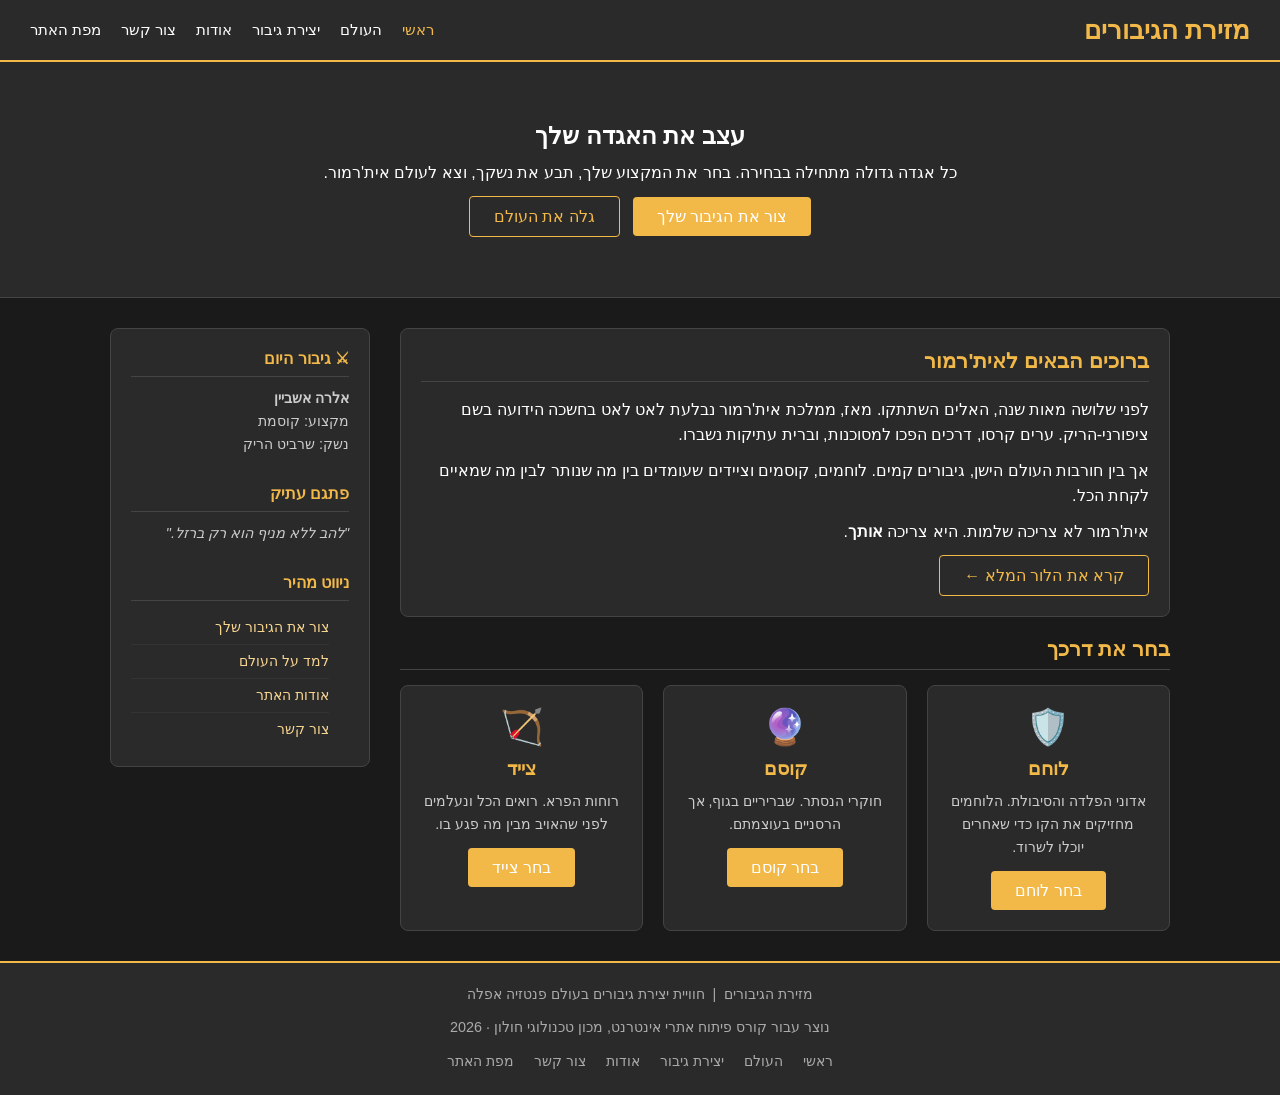
<file: index.html>
<!DOCTYPE html>
<html lang="he">
<head>
    <meta charset="UTF-8" />
    <meta name="viewport" content="width=device-width, initial-scale=1.0" />
    <title>מזירת הגיבורים - עצב את האגדה שלך</title>
    <meta name="description" content="מזירת הגיבורים היא אתר יצירת גיבורים לעולם פנטזיה אפלה. בחר את המקצוע שלך וצא לדרך." />
    <meta name="keywords" content="RPG, גיבור, פנטזיה, לוחם, קוסם, צייד" />
    <meta name="author" content="מזירת הגיבורים" />
    <link rel="icon" href="#" />
    <link rel="stylesheet" href="styles/myStyle.css" />
</head>
<body>

<div class="page-wrapper">

    <!-- כותרת -->
    <header>
        <h1>מזירת הגיבורים</h1>
        <nav>
            <ul>
                <li><a href="index.html" class="active">ראשי</a></li>
                <li><a href="lore.html">העולם</a></li>
                <li><a href="heroCreator.html">יצירת גיבור</a></li>
                <li><a href="about.html">אודות</a></li>
                <li><a href="contactUs.html">צור קשר</a></li>
                <li><a href="siteMap.html">מפת האתר</a></li>
            </ul>
        </nav>
    </header>

    <!-- באנר ראשי -->
    <section class="hero-banner">
        <h2>עצב את האגדה שלך</h2>
        <p>
            כל אגדה גדולה מתחילה בבחירה. בחר את המקצוע שלך,
            תבע את נשקך, וצא לעולם אית'רמור.
        </p>
        <a href="heroCreator.html" class="btn btn-primary">צור את הגיבור שלך</a>
        &nbsp;
        <a href="lore.html" class="btn btn-secondary">גלה את העולם</a>
    </section>

    <!-- אזור תוכן -->
    <div class="content-area">

        <main>
            <!-- אודות העולם -->
            <div class="card">
                <h2 class="section-title">ברוכים הבאים לאית'רמור</h2>
                <p>
                    לפני שלושה מאות שנה, האלים השתתקו. מאז, ממלכת אית'רמור
                    נבלעת לאט לאט בחשכה הידועה בשם ציפורני-הריק. ערים קרסו,
                    דרכים הפכו למסוכנות, וברית עתיקות נשברו.
                </p>
                <p>
                    אך בין חורבות העולם הישן, גיבורים קמים. לוחמים, קוסמים
                    וציידים שעומדים בין מה שנותר לבין מה שמאיים לקחת הכל.
                </p>
                <p>
                    אית'רמור לא צריכה שלמות. היא צריכה <strong>אותך</strong>.
                </p>
                <a href="lore.html" class="btn btn-secondary">קרא את הלור המלא ←</a>
            </div>

            <!-- שלושת המקצועות -->
            <h2 class="section-title">בחר את דרכך</h2>
            <div class="class-grid">

                <div class="class-card">
                    <span class="class-icon">🛡️</span>
                    <h3>לוחם</h3>
                    <p>אדוני הפלדה והסיבולת. הלוחמים מחזיקים את הקו כדי שאחרים יוכלו לשרוד.</p>
                    <a href="heroCreator.html" class="btn btn-primary">בחר לוחם</a>
                </div>

                <div class="class-card">
                    <span class="class-icon">🔮</span>
                    <h3>קוסם</h3>
                    <p>חוקרי הנסתר. שבריריים בגוף, אך הרסניים בעוצמתם.</p>
                    <a href="heroCreator.html" class="btn btn-primary">בחר קוסם</a>
                </div>

                <div class="class-card">
                    <span class="class-icon">🏹</span>
                    <h3>צייד</h3>
                    <p>רוחות הפרא. רואים הכל ונעלמים לפני שהאויב מבין מה פגע בו.</p>
                    <a href="heroCreator.html" class="btn btn-primary">בחר צייד</a>
                </div>

            </div>
        </main>

        <!-- סרגל צד -->
        <aside>
            <h3>⚔ גיבור היום</h3>
            <p><strong>אלרה אשביין</strong><br />מקצוע: קוסמת<br />נשק: שרביט הריק</p>

            <br />

            <h3>פתגם עתיק</h3>
            <p><em>"להב ללא מניף הוא רק ברזל."</em></p>

            <br />

            <h3>ניווט מהיר</h3>
            <ul>
                <li><a href="heroCreator.html">צור את הגיבור שלך</a></li>
                <li><a href="lore.html">למד על העולם</a></li>
                <li><a href="about.html">אודות האתר</a></li>
                <li><a href="contactUs.html">צור קשר</a></li>
            </ul>
        </aside>

    </div><!-- end .content-area -->

    <!-- כותרת תחתונה -->
    <footer>
        <p>מזירת הגיבורים &nbsp;|&nbsp; חוויית יצירת גיבורים בעולם פנטזיה אפלה</p>
        <p>נוצר עבור קורס פיתוח אתרי אינטרנט, מכון טכנולוגי חולון · 2026</p>
        <nav>
            <ul>
                <li><a href="index.html">ראשי</a></li>
                <li><a href="lore.html">העולם</a></li>
                <li><a href="heroCreator.html">יצירת גיבור</a></li>
                <li><a href="about.html">אודות</a></li>
                <li><a href="contactUs.html">צור קשר</a></li>
                <li><a href="siteMap.html">מפת האתר</a></li>
            </ul>
        </nav>
    </footer>

</div><!-- end .page-wrapper -->

</body>
</html>
</file>
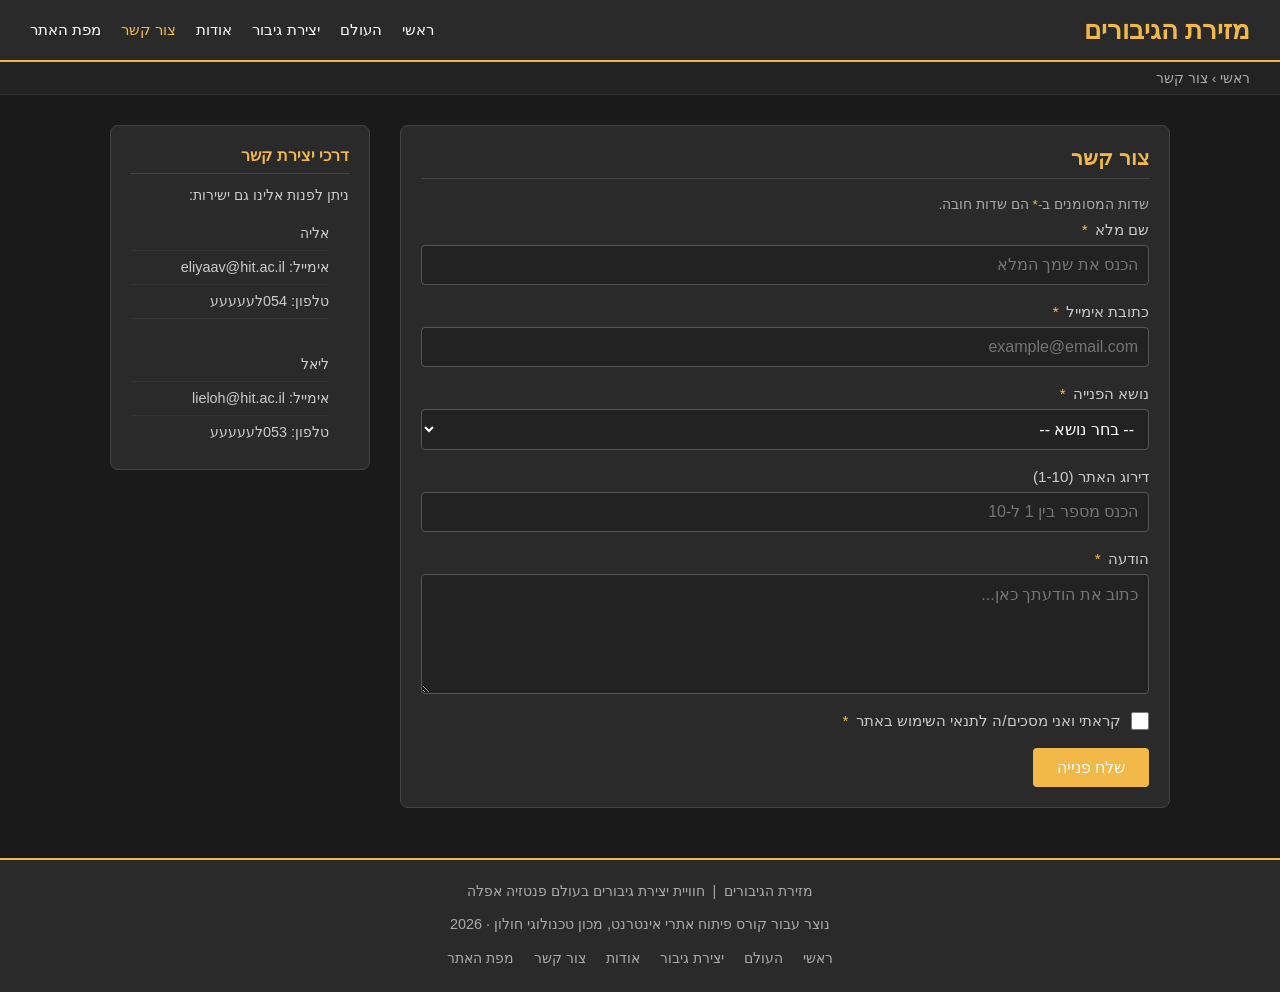
<file: contactUs.html>
<!DOCTYPE html>
<html lang="he">
<head>
    <meta charset="UTF-8" />
    <meta name="viewport" content="width=device-width, initial-scale=1.0" />
    <title>מזירת הגיבורים - צור קשר</title>
    <meta name="description" content="צרו קשר עם צוות מזירת הגיבורים — שאלות, הצעות ודיווח על תקלות." />
    <meta name="keywords" content="צור קשר, מזירת הגיבורים, פנייה, שאלות" />
    <meta name="author" content="מזירת הגיבורים" />
    <link rel="icon" href="#" />
    <link rel="stylesheet" href="styles/myStyle.css" />
</head>
<body>

<div class="page-wrapper">

    <!-- כותרת -->
    <header>
        <h1>מזירת הגיבורים</h1>
        <nav>
            <ul>
                <li><a href="index.html">ראשי</a></li>
                <li><a href="lore.html">העולם</a></li>
                <li><a href="heroCreator.html">יצירת גיבור</a></li>
                <li><a href="about.html">אודות</a></li>
                <li><a href="contactUs.html" class="active">צור קשר</a></li>
                <li><a href="siteMap.html">מפת האתר</a></li>
            </ul>
        </nav>
    </header>

    <!-- פירורי לחם -->
    <div class="breadcrumbs">
        <a href="index.html">ראשי</a> &rsaquo; צור קשר
    </div>

    <!-- אזור תוכן -->
    <div class="content-area">

        <main>
            <div class="card">
                <h2 class="section-title">צור קשר</h2>
                <p class="required-note">שדות המסומנים ב-<span style="color:#f2b949;">*</span> הם שדות חובה.</p>

                <form>

                    <!-- שם -->
                    <div class="form-group">
                        <label for="name">שם מלא <span class="required">*</span></label>
                        <input
                                type="text"
                                id="name"
                                name="name"
                                placeholder="הכנס את שמך המלא"
                                required
                        />
                    </div>

                    <!-- אימייל -->
                    <div class="form-group">
                        <label for="email">כתובת אימייל <span class="required">*</span></label>
                        <input
                                type="email"
                                id="email"
                                name="email"
                                placeholder="example@email.com"
                                required
                        />
                    </div>

                    <!-- נושא הפנייה -->
                    <div class="form-group">
                        <label for="subject">נושא הפנייה <span class="required">*</span></label>
                        <select id="subject" name="subject" required>
                            <option value="" disabled selected>-- בחר נושא --</option>
                            <option value="bug">דיווח על תקלה</option>
                            <option value="question">שאלה כללית</option>
                            <option value="suggestion">הצעה לשיפור</option>
                            <option value="other">אחר</option>
                        </select>
                    </div>

                    <!-- דירוג -->
                    <div class="form-group">
                        <label for="rating">דירוג האתר (1-10)</label>
                        <input
                                type="number"
                                id="rating"
                                name="rating"
                                min="1"
                                max="10"
                                placeholder="הכנס מספר בין 1 ל-10"
                        />
                    </div>

                    <!-- הודעה -->
                    <div class="form-group">
                        <label for="message">הודעה <span class="required">*</span></label>
                        <textarea
                                id="message"
                                name="message"
                                placeholder="כתוב את הודעתך כאן..."
                                required
                        ></textarea>
                    </div>

                    <!-- הסכמה לתנאים -->
                    <div class="form-group">
                        <div class="checkbox-group">
                            <input type="checkbox" id="agree" name="agree" required />
                            <label for="agree">קראתי ואני מסכים/ה לתנאי השימוש באתר <span class="required">*</span></label>
                        </div>
                    </div>

                    <!-- כפתור שליחה -->
                    <div>
                        <button type="submit" class="btn btn-primary">שלח פנייה</button>
                    </div>

                </form>
            </div>
        </main>

        <!-- סרגל צד -->
        <aside>
            <h3>דרכי יצירת קשר</h3>
            <p>ניתן לפנות אלינו גם ישירות:</p>
            <ul>
                <li>אליה</li>
                <li>אימייל: eliyaav@hit.ac.il</li>
                <li>טלפון: 054לעעעעע</li>
                <br />
                <li>ליאל</li>
                <li>אימייל: lieloh@hit.ac.il</li>
                <li>טלפון: 053לעעעעע</li>
            </ul>
        </aside>

    </div><!-- end .content-area -->

    <!-- כותרת תחתונה -->
    <footer>
        <p>מזירת הגיבורים &nbsp;|&nbsp; חוויית יצירת גיבורים בעולם פנטזיה אפלה</p>
        <p>נוצר עבור קורס פיתוח אתרי אינטרנט, מכון טכנולוגי חולון · 2026</p>
        <nav>
            <ul>
                <li><a href="index.html">ראשי</a></li>
                <li><a href="lore.html">העולם</a></li>
                <li><a href="heroCreator.html">יצירת גיבור</a></li>
                <li><a href="about.html">אודות</a></li>
                <li><a href="contactUs.html">צור קשר</a></li>
                <li><a href="siteMap.html">מפת האתר</a></li>
            </ul>
        </nav>
    </footer>

</div><!-- end .page-wrapper -->

</body>
</html>
</file>
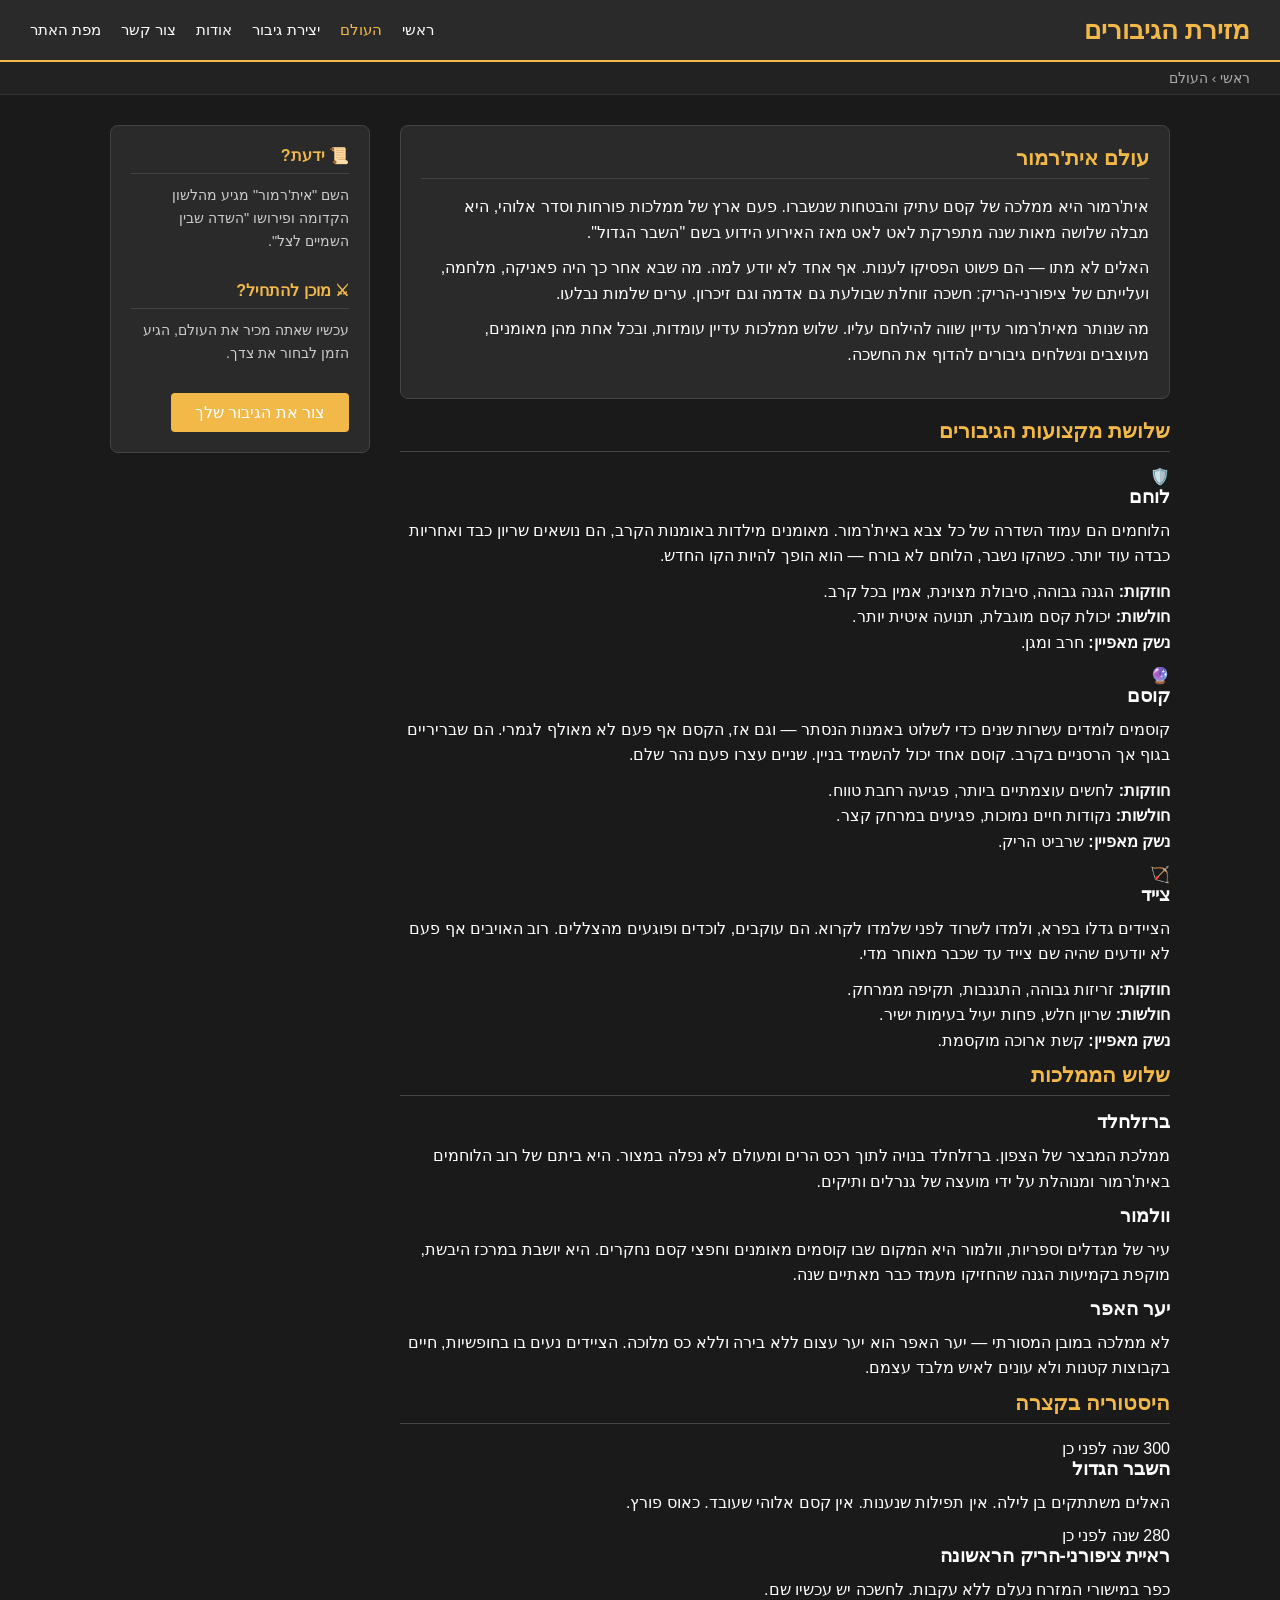
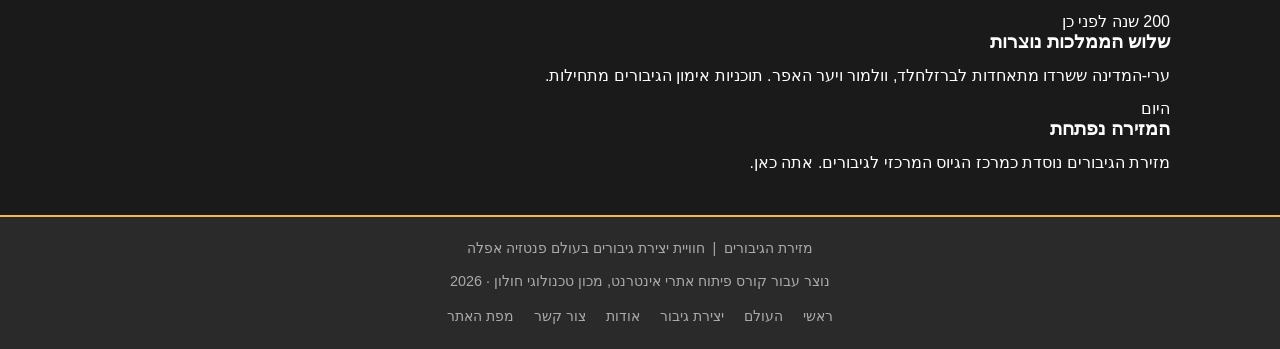
<file: lore.html>
<!DOCTYPE html>
<html lang="he">
<head>
    <meta charset="UTF-8" />
    <meta name="viewport" content="width=device-width, initial-scale=1.0" />
    <title>מזירת הגיבורים - עולם אית'רמור</title>
    <meta name="description" content="למד על עולם הפנטזיה האפלה של אית'רמור — ההיסטוריה שלו, ממלכותיו ושלושת מקצועות הגיבורים." />
    <meta name="keywords" content="אית'רמור, לור, עולם פנטזיה, לוחם, קוסם, צייד, מזירת הגיבורים" />
    <meta name="author" content="מזירת הגיבורים" />
    <link rel="icon" href="#" />
    <link rel="stylesheet" href="styles/myStyle.css" />
</head>
<body>

<div class="page-wrapper">

    <!-- כותרת -->
    <header>
        <h1>מזירת הגיבורים</h1>
        <nav>
            <ul>
                <li><a href="index.html">ראשי</a></li>
                <li><a href="lore.html" class="active">העולם</a></li>
                <li><a href="heroCreator.html">יצירת גיבור</a></li>
                <li><a href="about.html">אודות</a></li>
                <li><a href="contactUs.html">צור קשר</a></li>
                <li><a href="siteMap.html">מפת האתר</a></li>
            </ul>
        </nav>
    </header>

    <!-- פירורי לחם -->
    <div class="breadcrumbs">
        <a href="index.html">ראשי</a> &rsaquo; העולם
    </div>

    <!-- אזור תוכן -->
    <div class="content-area">

        <main>

            <!-- מבוא לעולם -->
            <div class="card">
                <h2 class="section-title">עולם אית'רמור</h2>
                <p>
                    אית'רמור היא ממלכה של קסם עתיק והבטחות שנשברו. פעם ארץ של ממלכות
                    פורחות וסדר אלוהי, היא מבלה שלושה מאות שנה מתפרקת לאט לאט
                    מאז האירוע הידוע בשם "השבר הגדול".
                </p>
                <p>
                    האלים לא מתו — הם פשוט הפסיקו לענות. אף אחד לא יודע למה.
                    מה שבא אחר כך היה פאניקה, מלחמה, ועלייתם של ציפורני-הריק: חשכה
                    זוחלת שבולעת גם אדמה וגם זיכרון. ערים שלמות נבלעו.
                </p>
                <p>
                    מה שנותר מאית'רמור עדיין שווה להילחם עליו. שלוש ממלכות עדיין עומדות,
                    ובכל אחת מהן מאומנים, מעוצבים ונשלחים גיבורים להדוף את החשכה.
                </p>
            </div>

            <!-- שלושת המקצועות -->
            <h2 class="section-title">שלושת מקצועות הגיבורים</h2>

            <div class="class-lore-card">
                <div class="class-lore-icon">🛡️</div>
                <div>
                    <h3>לוחם</h3>
                    <p>
                        הלוחמים הם עמוד השדרה של כל צבא באית'רמור. מאומנים מילדות
                        באומנות הקרב, הם נושאים שריון כבד ואחריות כבדה עוד יותר.
                        כשהקו נשבר, הלוחם לא בורח — הוא הופך להיות הקו החדש.
                    </p>
                    <p>
                        <strong>חוזקות:</strong> הגנה גבוהה, סיבולת מצוינת, אמין בכל קרב.<br />
                        <strong>חולשות:</strong> יכולת קסם מוגבלת, תנועה איטית יותר.<br />
                        <strong>נשק מאפיין:</strong> חרב ומגן.
                    </p>
                </div>
            </div>

            <div class="class-lore-card">
                <div class="class-lore-icon">🔮</div>
                <div>
                    <h3>קוסם</h3>
                    <p>
                        קוסמים לומדים עשרות שנים כדי לשלוט באמנות הנסתר — וגם אז,
                        הקסם אף פעם לא מאולף לגמרי. הם שבריריים בגוף אך הרסניים
                        בקרב. קוסם אחד יכול להשמיד בניין. שניים עצרו פעם נהר שלם.
                    </p>
                    <p>
                        <strong>חוזקות:</strong> לחשים עוצמתיים ביותר, פגיעה רחבת טווח.<br />
                        <strong>חולשות:</strong> נקודות חיים נמוכות, פגיעים במרחק קצר.<br />
                        <strong>נשק מאפיין:</strong> שרביט הריק.
                    </p>
                </div>
            </div>

            <div class="class-lore-card">
                <div class="class-lore-icon">🏹</div>
                <div>
                    <h3>צייד</h3>
                    <p>
                        הציידים גדלו בפרא, ולמדו לשרוד לפני שלמדו לקרוא. הם עוקבים,
                        לוכדים ופוגעים מהצללים. רוב האויבים אף פעם לא יודעים שהיה
                        שם צייד עד שכבר מאוחר מדי.
                    </p>
                    <p>
                        <strong>חוזקות:</strong> זריזות גבוהה, התגנבות, תקיפה ממרחק.<br />
                        <strong>חולשות:</strong> שריון חלש, פחות יעיל בעימות ישיר.<br />
                        <strong>נשק מאפיין:</strong> קשת ארוכה מוקסמת.
                    </p>
                </div>
            </div>

            <!-- הממלכות -->
            <h2 class="section-title">שלוש הממלכות</h2>

            <div class="kingdom-card">
                <h3>ברזלחלד</h3>
                <p>
                    ממלכת המבצר של הצפון. ברזלחלד בנויה לתוך רכס הרים ומעולם לא
                    נפלה במצור. היא ביתם של רוב הלוחמים באית'רמור ומנוהלת על ידי
                    מועצה של גנרלים ותיקים.
                </p>
            </div>

            <div class="kingdom-card">
                <h3>וולמור</h3>
                <p>
                    עיר של מגדלים וספריות, וולמור היא המקום שבו קוסמים מאומנים
                    וחפצי קסם נחקרים. היא יושבת במרכז היבשת, מוקפת בקמיעות
                    הגנה שהחזיקו מעמד כבר מאתיים שנה.
                </p>
            </div>

            <div class="kingdom-card">
                <h3>יער האפר</h3>
                <p>
                    לא ממלכה במובן המסורתי — יער האפר הוא יער עצום ללא בירה וללא
                    כס מלוכה. הציידים נעים בו בחופשיות, חיים בקבוצות קטנות ולא
                    עונים לאיש מלבד עצמם.
                </p>
            </div>

            <!-- ציר זמן -->
            <h2 class="section-title">היסטוריה בקצרה</h2>

            <div class="timeline-item">
                <div class="timeline-year">300 שנה לפני כן</div>
                <h3>השבר הגדול</h3>
                <p>האלים משתתקים בן לילה. אין תפילות שנענות. אין קסם אלוהי שעובד. כאוס פורץ.</p>
            </div>

            <div class="timeline-item">
                <div class="timeline-year">280 שנה לפני כן</div>
                <h3>ראיית ציפורני-הריק הראשונה</h3>
                <p>כפר במישורי המזרח נעלם ללא עקבות. לחשכה יש עכשיו שם.</p>
            </div>

            <div class="timeline-item">
                <div class="timeline-year">200 שנה לפני כן</div>
                <h3>שלוש הממלכות נוצרות</h3>
                <p>ערי-המדינה ששרדו מתאחדות לברזלחלד, וולמור ויער האפר. תוכניות אימון הגיבורים מתחילות.</p>
            </div>

            <div class="timeline-item">
                <div class="timeline-year">היום</div>
                <h3>המזירה נפתחת</h3>
                <p>מזירת הגיבורים נוסדת כמרכז הגיוס המרכזי לגיבורים. אתה כאן.</p>
            </div>

        </main>

        <!-- סרגל צד -->
        <aside>
            <h3>📜 ידעת?</h3>
            <p>השם "אית'רמור" מגיע מהלשון הקדומה ופירושו "השדה שבין השמיים לצל".</p>
            <br />
            <h3>⚔ מוכן להתחיל?</h3>
            <p>עכשיו שאתה מכיר את העולם, הגיע הזמן לבחור את צדך.</p>
            <br />
            <a href="heroCreator.html" class="btn btn-primary">צור את הגיבור שלך</a>
        </aside>

    </div><!-- end .content-area -->

    <!-- כותרת תחתונה -->
    <footer>
        <p>מזירת הגיבורים &nbsp;|&nbsp; חוויית יצירת גיבורים בעולם פנטזיה אפלה</p>
        <p>נוצר עבור קורס פיתוח אתרי אינטרנט, מכון טכנולוגי חולון · 2026</p>
        <nav>
            <ul>
                <li><a href="index.html">ראשי</a></li>
                <li><a href="lore.html">העולם</a></li>
                <li><a href="heroCreator.html">יצירת גיבור</a></li>
                <li><a href="about.html">אודות</a></li>
                <li><a href="contactUs.html">צור קשר</a></li>
                <li><a href="siteMap.html">מפת האתר</a></li>
            </ul>
        </nav>
    </footer>

</div><!-- end .page-wrapper -->

</body>
</html>
</file>
<file: styles/myStyle.css>
/* --- General Reset & Base --- */
* {
    margin: 0;
    padding: 0;
    box-sizing: border-box;
}

body {
    font-family: sans-serif;
    background-color: #1a1a1a;
    color: #ffffff;
    direction: rtl;
}

a {
    color: #f7d490;
    text-decoration: none;
}

a:hover {
    text-decoration: underline;
}

h1, h2, h3, p {
    margin-bottom: 10px;
}

p {
    line-height: 1.6;
}

ul {
    padding-right: 20px;
    line-height: 1.8;
}

img {
    max-width: 100%;
}

/* --- Header & Navigation --- */
header {
    background-color: #2a2a2a;
    padding: 15px 30px;
    border-bottom: 2px solid #f2b949;
    display: flex;
    align-items: center;
    justify-content: space-between;
}

header h1 {
    font-size: 1.6rem;
    color: #f2b949;
    margin-bottom: 0;
}

nav ul {
    list-style: none;
    padding: 0;
    display: flex;
    gap: 20px;
}

nav ul li a {
    color: #ffffff;
    font-size: 0.95rem;
}

nav ul li a:hover,
nav ul li a.active {
    color: #f2b949;
    text-decoration: none;
}

/* --- Breadcrumbs --- */
.breadcrumbs {
    background-color: #222;
    padding: 8px 30px;
    font-size: 0.85rem;
    color: #aaa;
    border-bottom: 1px solid #333;
}

.breadcrumbs a {
    color: #aaa;
}

.breadcrumbs a:hover {
    color: #f2b949;
}

/* --- Page Layout & Sidebar --- */
.page-wrapper {
    min-height: 100vh;
    display: flex;
    flex-direction: column;
}

.content-area {
    display: flex;
    gap: 30px;
    max-width: 1100px;
    margin: 30px auto;
    padding: 0 20px;
    width: 100%;
    flex: 1;
    align-items: flex-start;
}

main {
    flex: 1;
}

aside {
    width: 260px;
    min-width: 220px;
    background-color: #2a2a2a;
    border: 1px solid #444;
    border-radius: 8px;
    padding: 20px;
}

aside h3 {
    color: #f2b949;
    font-size: 1rem;
    margin-bottom: 10px;
    border-bottom: 1px solid #444;
    padding-bottom: 8px;
}

aside p, aside ul li {
    font-size: 0.9rem;
    color: #ccc;
    line-height: 1.6;
}

aside ul {
    padding-left: 0;
    list-style: none;
}

aside ul li {
    padding: 5px 0;
    border-bottom: 1px solid #333;
}

aside ul li:last-child {
    border-bottom: none;
}

/* --- Cards & Components --- */
.card, .class-card, .sitemap-column, .team-card {
    background-color: #2a2a2a;
    border: 1px solid #444;
    border-radius: 8px;
    padding: 20px;
}

.card {
    margin-bottom: 20px;
}

.card h2, .card h3, .section-title, .class-card h3, .sitemap-column h3, .about-section h3 {
    color: #f2b949;
}

.section-title {
    font-size: 1.3rem;
    margin-bottom: 15px;
    border-bottom: 1px solid #444;
    padding-bottom: 8px;
}

/* --- Hero Banners --- */
.hero-banner, .about-hero {
    text-align: center;
    padding: 60px 20px;
}

.hero-banner {
    background-color: #2a2a2a;
    border-bottom: 1px solid #444;
}

/* --- Buttons --- */
.btn {
    display: inline-block;
    padding: 10px 24px;
    border-radius: 4px;
    font-size: 1rem;
    cursor: pointer;
    border: none;
    text-decoration: none;
}

.btn:hover, .btn-primary:hover, .btn-secondary:hover {
    text-decoration: none;
}

.btn-primary {
    background-color: #f2b949;
    color: white;
}

.btn-primary:hover {
    background-color: #d4a030;
}

.btn-secondary {
    background-color: transparent;
    color: #f2b949;
    border: 1px solid #f2b949;
}

.btn-secondary:hover {
    background-color: rgba(242, 185, 73, 0.1);
}

/* --- Grids (Index, Sitemap, About) --- */
.class-grid, .sitemap-grid, .team-grid {
    display: flex;
    gap: 20px;
    flex-wrap: wrap;
    margin-top: 15px;
}

.class-card, .sitemap-column, .team-card {
    min-width: 200px;
    flex: 1;
}

.class-card {
    text-align: center;
}

.class-card p {
    font-size: 0.9rem;
    color: #ccc;
    margin-bottom: 12px;
}

.class-icon {
    font-size: 2.2rem;
    display: block;
    margin-bottom: 10px;
}

/* --- Footer --- */
footer {
    background-color: #2a2a2a;
    border-top: 2px solid #f2b949;
    padding: 20px 30px;
    text-align: center;
    color: #aaa;
    font-size: 0.9rem;
    margin-top: auto;
}

footer nav ul {
    justify-content: center;
    flex-wrap: wrap;
    margin-top: 10px;
}

footer nav ul li a {
    color: #aaa;
    font-size: 0.85rem;
}

footer nav ul li a:hover {
    color: #f2b949;
}

/* --- Forms & Contact Page --- */
form {
    display: flex;
    flex-direction: column;
    gap: 18px;
}

.form-group {
    display: flex;
    flex-direction: column;
    gap: 6px;
}

label {
    font-size: 0.95rem;
    color: #ccc;
}

label span.required {
    color: #f2b949;
    margin-right: 3px;
}

input[type="text"],
input[type="email"],
input[type="number"],
select,
textarea {
    background-color: #222;
    border: 1px solid #555;
    border-radius: 4px;
    color: #fff;
    font-family: sans-serif;
    font-size: 1rem;
    padding: 10px;
    width: 100%;
}

input[type="text"]:focus,
input[type="email"]:focus,
input[type="number"]:focus,
select:focus,
textarea:focus {
    outline: none;
    border-color: #f2b949;
}

select option {
    background-color: #222;
}

textarea {
    resize: vertical;
    min-height: 120px;
}

.checkbox-group, .radio-group {
    display: flex;
    align-items: center;
    gap: 10px;
}

.checkbox-group input[type="checkbox"] {
    width: 18px;
    height: 18px;
    accent-color: #f2b949;
    cursor: pointer;
}

.checkbox-group label {
    margin: 0;
    cursor: pointer;
}

.required-note {
    font-size: 0.85rem;
    color: #aaa;
    margin-bottom: 5px;
}

.creator-wrapper {
    display: flex;
    flex-direction: row;
    justify-content: center;
    align-items: flex-start;
    max-width: 1400px;
    margin: 40px auto;
    background-color: #2a2a2a;
    padding: 30px;
    border-radius: 12px;
    box-shadow: 0 8px 24px rgba(0,0,0,0.5);
    gap: 30px;
    width: 95%;
    box-sizing: border-box;
}

.form-container {
    width: 450px;
    flex-shrink: 0;
    background-color: #333;
    padding: 30px;
    border-radius: 8px;
    box-sizing: border-box;
}

.preview-container {
    flex: 1 ;
    background-color: #333;
    padding: 30px;
    border-radius: 8px;
    box-sizing: border-box;
}

.form-container .form-group {
    margin-bottom: 20px;
}

.form-container label {
    display: block;
    margin-bottom: 8px;
    font-weight: bold;
}

.form-container input[type="text"] {
    width: 100%;
    padding: 10px;
    border: 1px solid #555;
    background-color: #222;
    color: #fff;
    border-radius: 4px;
    box-sizing: border-box;
}

.form-container .radio-group,
.form-container .checkbox-group {
    gap: 15px;
    background-color: #222;
    padding: 10px;
    border-radius: 4px;
}

#submitBtn {
    width: 100%;
    padding: 12px;
    background-color: #f2b949;
    color: white;
    border: none;
    border-radius: 4px;
    font-size: 16px;
    cursor: not-allowed;
    opacity: 0.5;
    transition: all 0.3s ease;
}

.character-images, .gear-images {
    display: flex;
    justify-content: center;
    margin-top: 20px;
    min-height: 120px;
    width: 100%;
}

.gear-img {
    width: 120px;
    height: 120px;
    object-fit: contain;
    opacity: 0.5;
    transition: opacity 0.3s ease;
}

.class-img {
    width: 180px;
    height: 180px;
    object-fit: contain;
    opacity: 0;
    transition: opacity 0.3s ease;
}

.sitemap-column h3 {
    font-size: 1rem;
    margin-bottom: 14px;
    padding-bottom: 8px;
    border-bottom: 1px solid #444;
}

.sitemap-column ul {
    list-style: none;
    padding: 0;
    margin: 0;
}

.sitemap-column ul li {
    padding: 4px 0;
    font-size: 0.9rem;
    color: #ccc;
    line-height: 1.8;
}

.sitemap-column ul li::before {
    content: "• ";
    color: #f2b949;
}

.sitemap-column ul li a {
    color: #ccc;
}

.sitemap-column ul li a:hover {
    color: #f2b949;
}

.sitemap-column ul li strong {
    color: #fff;
    display: block;
    margin-top: 10px;
    margin-bottom: 2px;
}

.sitemap-column ul li.sub-item {
    padding-right: 14px;
    font-size: 0.85rem;
}

.sitemap-column ul li.sub-item::before {
    content: "◦ ";
    color: #aaa;
}

.note {
    font-size: 0.82rem;
    color: #888;
    margin-top: 4px;
    font-style: italic;
}

/* --- About Page Extras --- */
.about-section {
    margin-bottom: 28px;
}

.about-section h3 {
    font-size: 1.05rem;
    margin-bottom: 8px;
    border-bottom: 1px solid #444;
    padding-bottom: 6px;
}

.about-section p {
    font-size: 0.95rem;
    color: #ccc;
    line-height: 1.7;
    margin-bottom: 8px;
}

.about-section .highlight {
    color: #f2b949;
    font-weight: bold;
}

.about-section a {
    color: #f2b949;
}

.side-note {
    position: relative;
}

.rotated-label {
    position: absolute;
    left: -60px;
    top: 50px;
    transform: rotate(-15deg);
    font-size: 0.78rem;
    color: #666;
    white-space: nowrap;
    pointer-events: none;
}

.team-card h4 {
    color: #f2b949;
    font-size: 1rem;
    margin-bottom: 6px;
}

.team-card p {
    font-size: 0.88rem;
    color: #ccc;
    line-height: 1.6;
    margin: 0;
}
</file>
